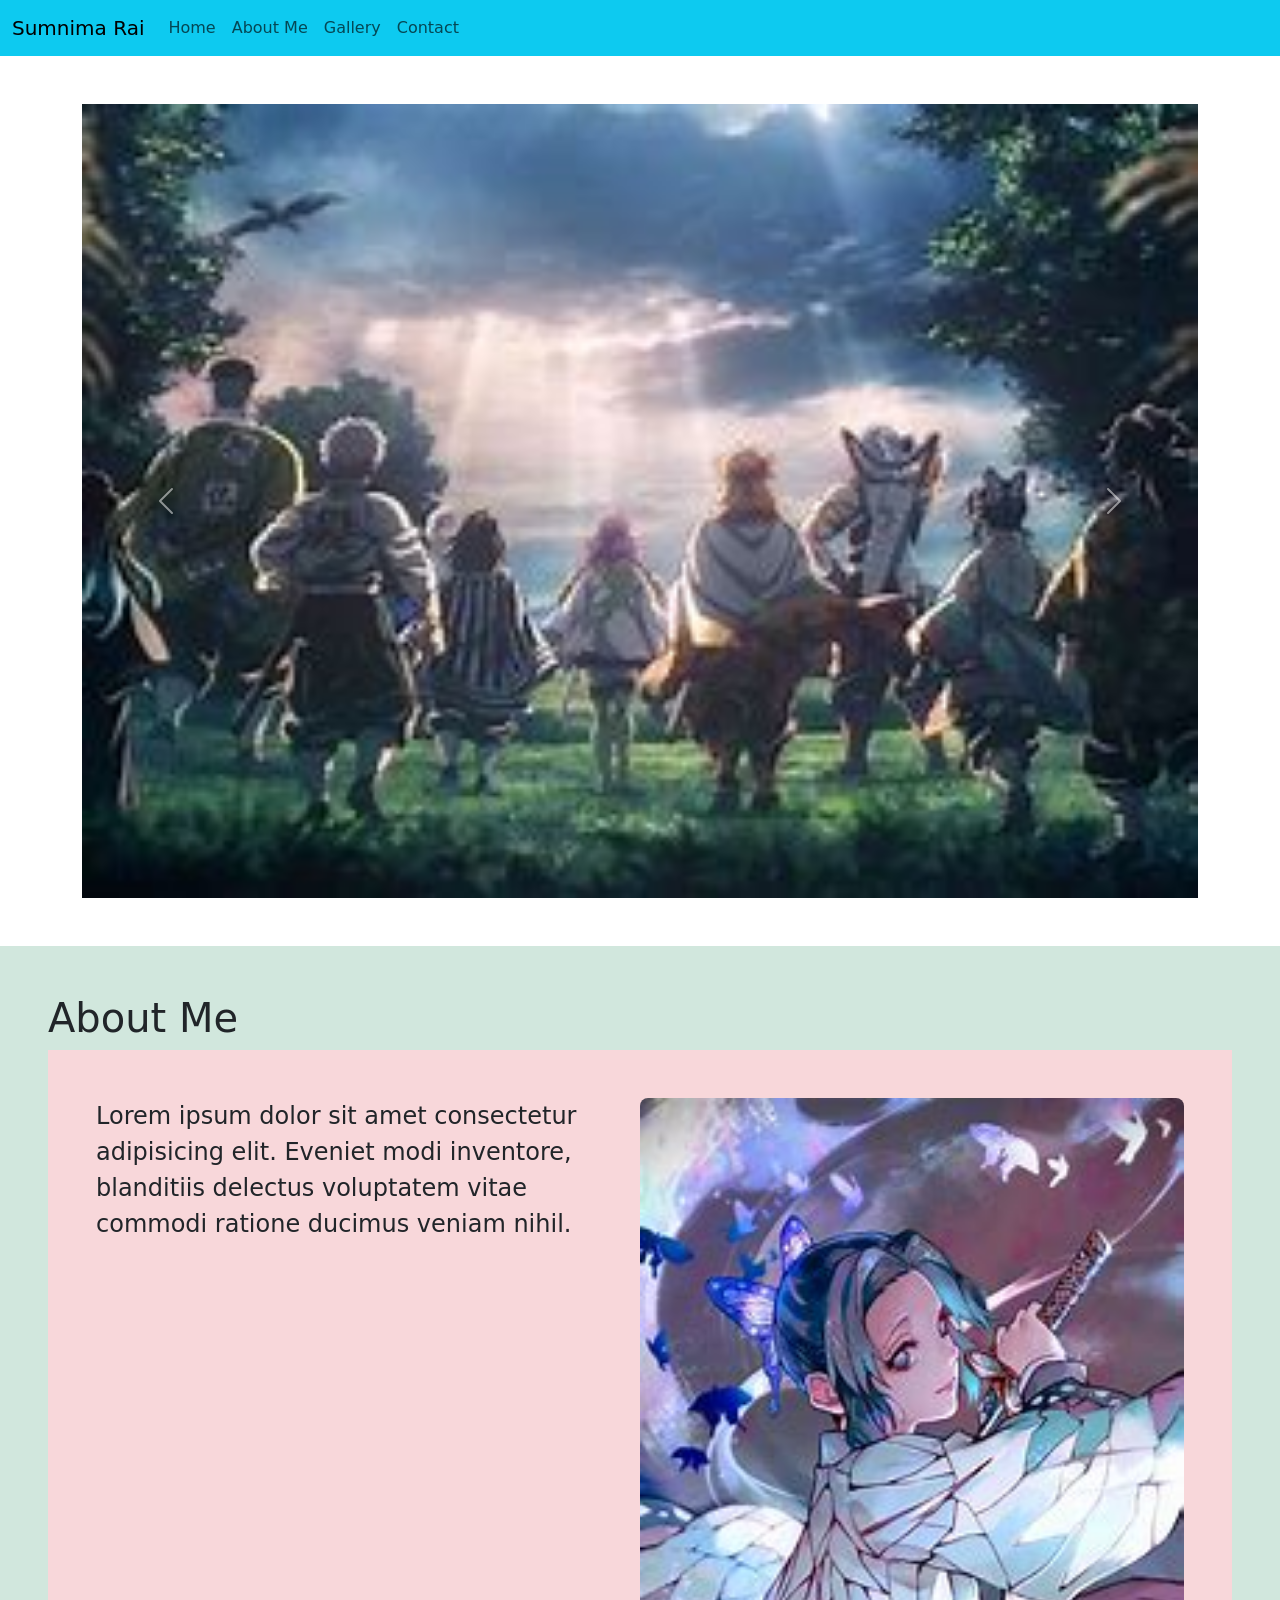
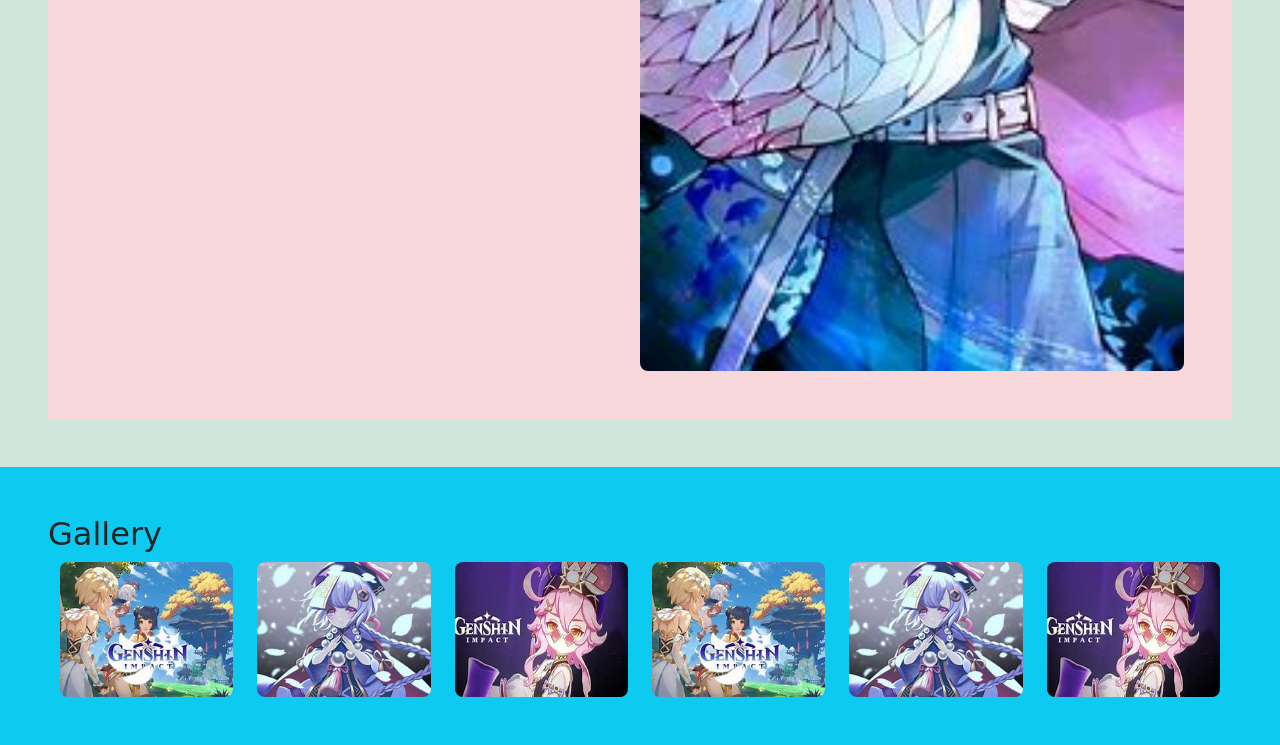
<file: index.html>
<!DOCTYPE html>
<html lang="en">
<head>
    <meta charset="UTF-8">
    <meta name="viewport" content="width=device-width, initial-scale=1.0">
    <title>Bookstrap</title>
    <!--  -->
    <link href="https://cdn.jsdelivr.net/npm/bootstrap@5.3.3/dist/css/bootstrap.min.css" rel="stylesheet" integrity="sha384-QWTKZyjpPEjISv5WaRU9OFeRpok6YctnYmDr5pNlyT2bRjXh0JMhjY6hW+ALEwIH" crossorigin="anonymous">
</head>

<body>

<nav class="navbar navbar-expand-lg bg-info">
    <div class="container-fluid">
      <a class="navbar-brand" href="#">Sumnima Rai</a>
      <button class="navbar-toggler" type="button" data-bs-toggle="collapse" data-bs-target="#navbarNav" aria-controls="navbarNav" aria-expanded="false" aria-label="Toggle navigation">
        <span class="navbar-toggler-icon"></span>
      </button>
      <div class="collapse navbar-collapse" id="navbarNav">
        <ul class="navbar-nav">
            <li class="nav-item">
            <a class="nav-link" href="#home">Home</a>
          </li>
          <li class="nav-item">
            <a class="nav-link" href="#about">About Me</a>
          </li>
          <li class="nav-item">
            <a class="nav-link" href="#gallery">Gallery</a>
          </li>
          <li class="nav-item">
            <a class="nav-link" href="#">Contact</a>
          </li>
        </ul>
      </div>
    </div>
  </nav>


  <div class="container py-5 mybook"id="home">
    <div id="carouselExample" class="carousel slide">
        <div class="carousel-inner">
          <div class="carousel-item active">
            <img src="ds3.jfif" class="d-block w-100" alt="...">
          </div>
          <div class="carousel-item">
            <img src="ds2.jfif" class="d-block w-100" alt="...">
          </div>
          <div class="carousel-item">
            <img src="ds1.jfif" class="d-block w-100" alt="...">
          </div>
        </div>
        <button class="carousel-control-prev" type="button" data-bs-target="#carouselExample" data-bs-slide="prev">
          <span class="carousel-control-prev-icon" aria-hidden="true"></span>
          <span class="visually-hidden">Previous</span>
        </button>
        <button class="carousel-control-next" type="button" data-bs-target="#carouselExample" data-bs-slide="next">
          <span class="carousel-control-next-icon" aria-hidden="true"></span>
          <span class="visually-hidden">Next</span>
        </button>
      </div>
  </div>

  <div class="bg-success-subtle p-5 about" id="about">
     <h1>About Me</h1>
     <div class="d-flex p-5 bg-danger-subtle">
       <p class="fs-4 w-50">
        Lorem ipsum dolor sit amet consectetur adipisicing elit. Eveniet modi inventore, blanditiis delectus voluptatem vitae commodi ratione ducimus veniam nihil.
       </p>
       <div class="shadow-ig w-50">
         <img src="shinobu.jfif" alt="" class="w-100 rounded-3">
       </div>
     </div>
  </div>


<div class="bg-info p-5 gallery" id="gallery">
  <h2>Gallery</h2>
  <div class="container-fluid">
    <div class="row">
      <div class="col-2">
        <img src="gs2.jfif" alt="" class="w-100 h-100 rounded-3 shadow-ig" role="button">
      </div>
      <div class="col-2">
        <img src="qq.jfif" alt="" class="w-100 h-100 rounded-3 shadow-ig" role="button">
      </div>
      <div class="col-2">
        <img src="gs3.jfif" alt="" class="w-100 h-100 rounded-3 shadow-ig" role="button">
      </div>
      <div class="col-2">
        <img src="gs2.jfif" alt="" class="w-100 h-100 rounded-3 shadow-ig" role="button">
      </div>
      <div class="col-2">
        <img src="qq.jfif" alt="" class="w-100 h-100 rounded-3 shadow-ig" role="button">
      </div>
      <div class="col-2">
        <img src="gs3.jfif" alt="" class="w-100 h-100 rounded-3 shadow-ig" role="button">
      </div>


    </div>
  </div>
</div>




<script src="https://cdn.jsdelivr.net/npm/bootstrap@5.3.3/dist/js/bootstrap.bundle.min.js" integrity="sha384-YvpcrYf0tY3lHB60NNkmXc5s9fDVZLESaAA55NDzOxhy9GkcIdslK1eN7N6jIeHz" crossorigin="anonymous"></script>
</body>
</html>
</file>
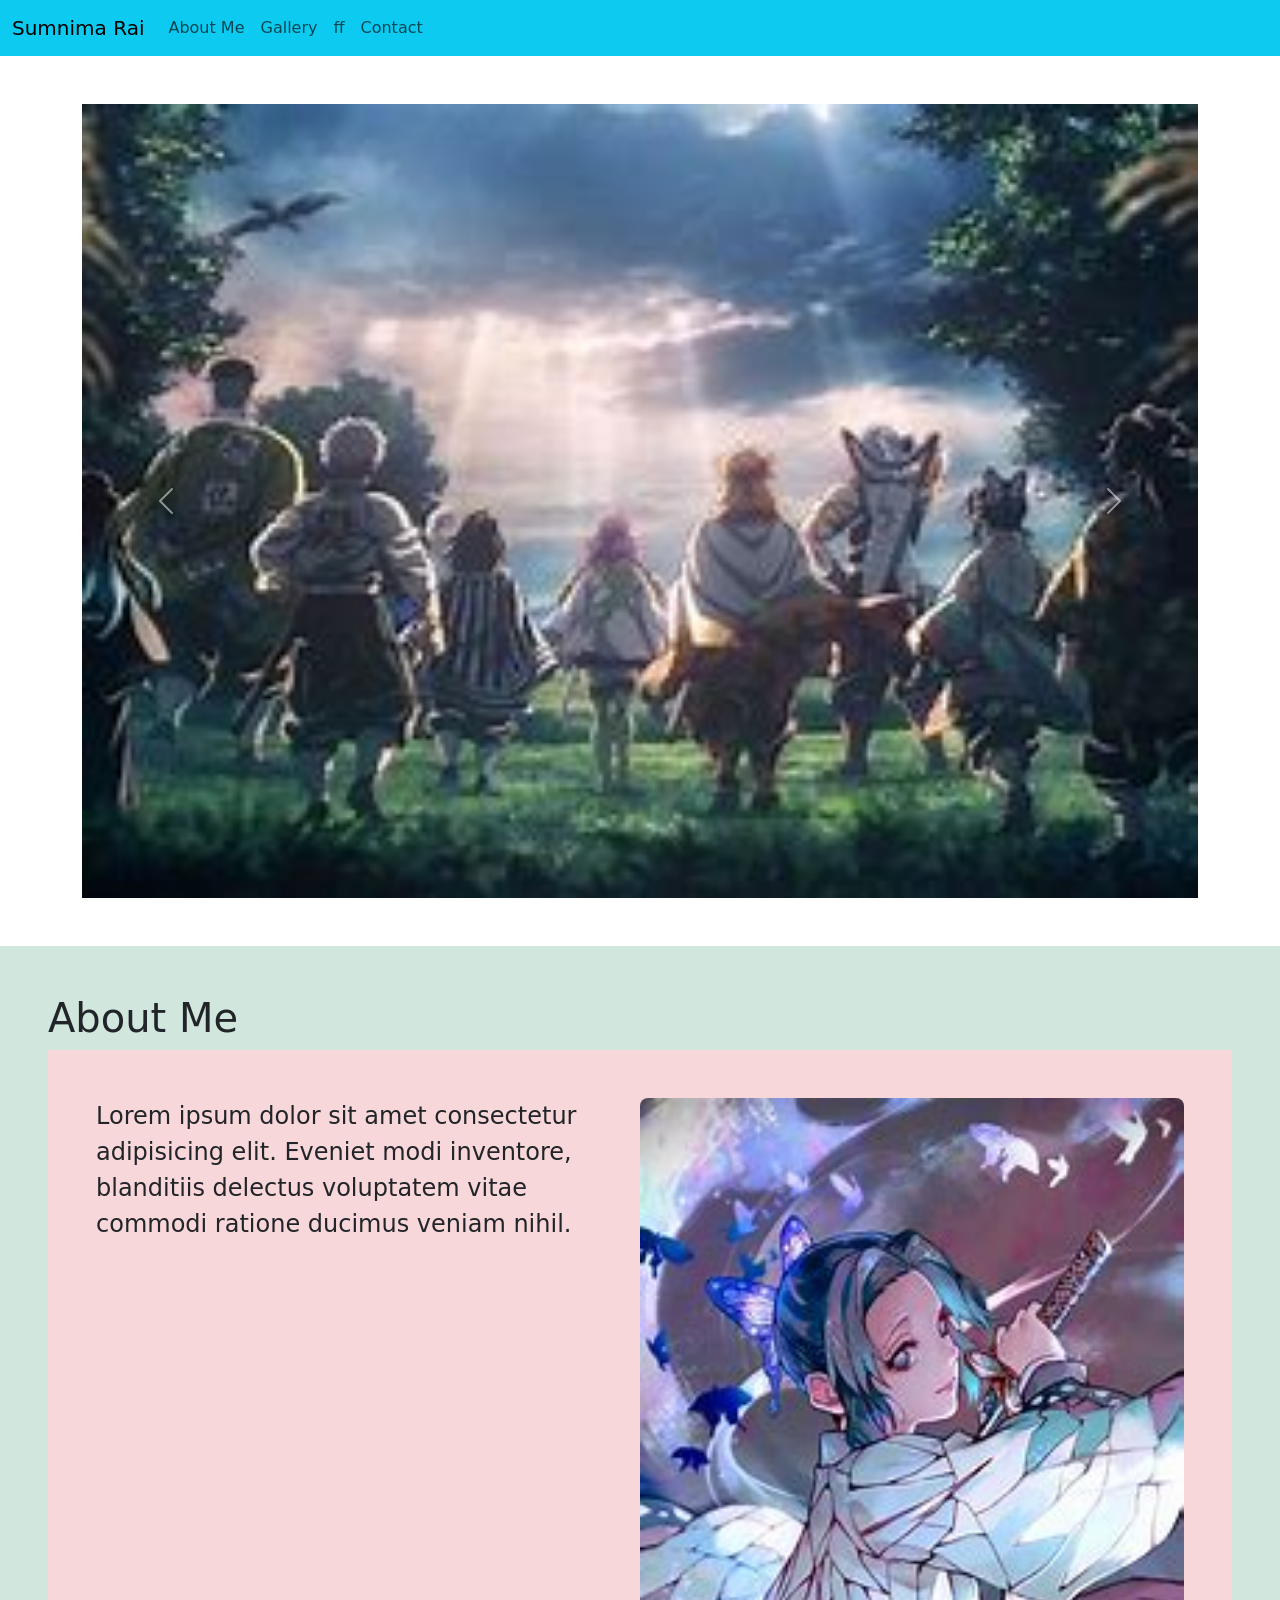
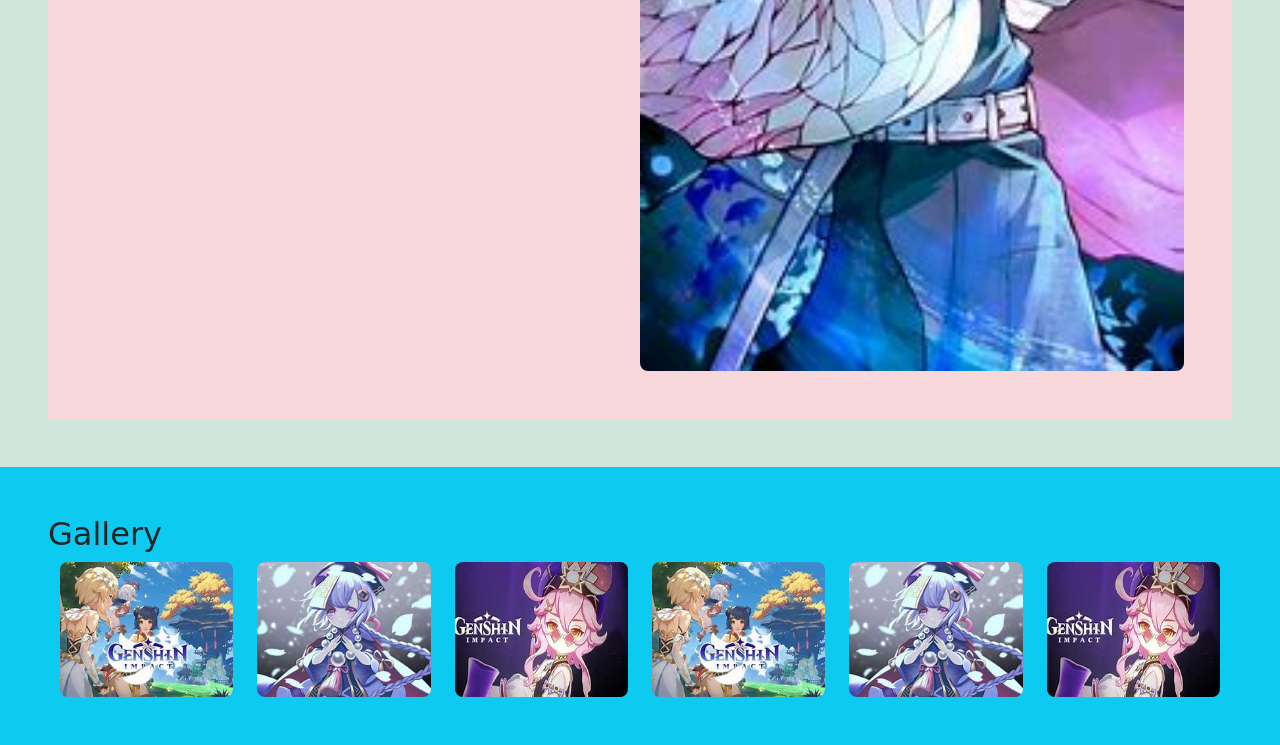
<file: book.html>
<!DOCTYPE html>
<html lang="en">
<head>
    <meta charset="UTF-8">
    <meta name="viewport" content="width=device-width, initial-scale=1.0">
    <title>Bookstrap</title>
    <!--  -->
    <link href="https://cdn.jsdelivr.net/npm/bootstrap@5.3.3/dist/css/bootstrap.min.css" rel="stylesheet" integrity="sha384-QWTKZyjpPEjISv5WaRU9OFeRpok6YctnYmDr5pNlyT2bRjXh0JMhjY6hW+ALEwIH" crossorigin="anonymous">
</head>

<body>

<nav class="navbar navbar-expand-lg bg-info">
    <div class="container-fluid">
      <a class="navbar-brand" href="#">Sumnima Rai</a>
      <button class="navbar-toggler" type="button" data-bs-toggle="collapse" data-bs-target="#navbarNav" aria-controls="navbarNav" aria-expanded="false" aria-label="Toggle navigation">
        <span class="navbar-toggler-icon"></span>
      </button>
      <div class="collapse navbar-collapse" id="navbarNav">
        <ul class="navbar-nav">
          <li class="nav-item">
            <a class="nav-link" href="#about">About Me</a>
          </li>
          <li class="nav-item">
            <a class="nav-link" href="#gallery">Gallery</a>
          </li>
          <li class="nav-item">
            <a class="nav-link" href="#">ff</a>
          </li>
          <li class="nav-item">
            <a class="nav-link" href="#">Contact</a>
          </li>
        </ul>
      </div>
    </div>
  </nav>


  <div class="container py-5 mybook">
    <div id="carouselExample" class="carousel slide">
        <div class="carousel-inner">
          <div class="carousel-item active">
            <img src="ds3.jfif" class="d-block w-100" alt="...">
          </div>
          <div class="carousel-item">
            <img src="ds2.jfif" class="d-block w-100" alt="...">
          </div>
          <div class="carousel-item">
            <img src="ds1.jfif" class="d-block w-100" alt="...">
          </div>
        </div>
        <button class="carousel-control-prev" type="button" data-bs-target="#carouselExample" data-bs-slide="prev">
          <span class="carousel-control-prev-icon" aria-hidden="true"></span>
          <span class="visually-hidden">Previous</span>
        </button>
        <button class="carousel-control-next" type="button" data-bs-target="#carouselExample" data-bs-slide="next">
          <span class="carousel-control-next-icon" aria-hidden="true"></span>
          <span class="visually-hidden">Next</span>
        </button>
      </div>
  </div>

  <div class="bg-success-subtle p-5 about" id="about">
     <h1>About Me</h1>
     <div class="d-flex p-5 bg-danger-subtle">
       <p class="fs-4 w-50">
        Lorem ipsum dolor sit amet consectetur adipisicing elit. Eveniet modi inventore, blanditiis delectus voluptatem vitae commodi ratione ducimus veniam nihil.
       </p>
       <div class="shadow-ig w-50">
         <img src="shinobu.jfif" alt="" class="w-100 rounded-3">
       </div>
     </div>
  </div>


<div class="bg-info p-5 gallery" id="gallery">
  <h2>Gallery</h2>
  <div class="container-fluid">
    <div class="row">
      <div class="col-2">
        <img src="gs2.jfif" alt="" class="w-100 h-100 rounded-3 shadow-ig" role="button">
      </div>
      <div class="col-2">
        <img src="qq.jfif" alt="" class="w-100 h-100 rounded-3 shadow-ig" role="button">
      </div>
      <div class="col-2">
        <img src="gs3.jfif" alt="" class="w-100 h-100 rounded-3 shadow-ig" role="button">
      </div>
      <div class="col-2">
        <img src="gs2.jfif" alt="" class="w-100 h-100 rounded-3 shadow-ig" role="button">
      </div>
      <div class="col-2">
        <img src="qq.jfif" alt="" class="w-100 h-100 rounded-3 shadow-ig" role="button">
      </div>
      <div class="col-2">
        <img src="gs3.jfif" alt="" class="w-100 h-100 rounded-3 shadow-ig" role="button">
      </div>


    </div>
  </div>
</div>




<script src="https://cdn.jsdelivr.net/npm/bootstrap@5.3.3/dist/js/bootstrap.bundle.min.js" integrity="sha384-YvpcrYf0tY3lHB60NNkmXc5s9fDVZLESaAA55NDzOxhy9GkcIdslK1eN7N6jIeHz" crossorigin="anonymous"></script>
</body>
</html>
</file>
